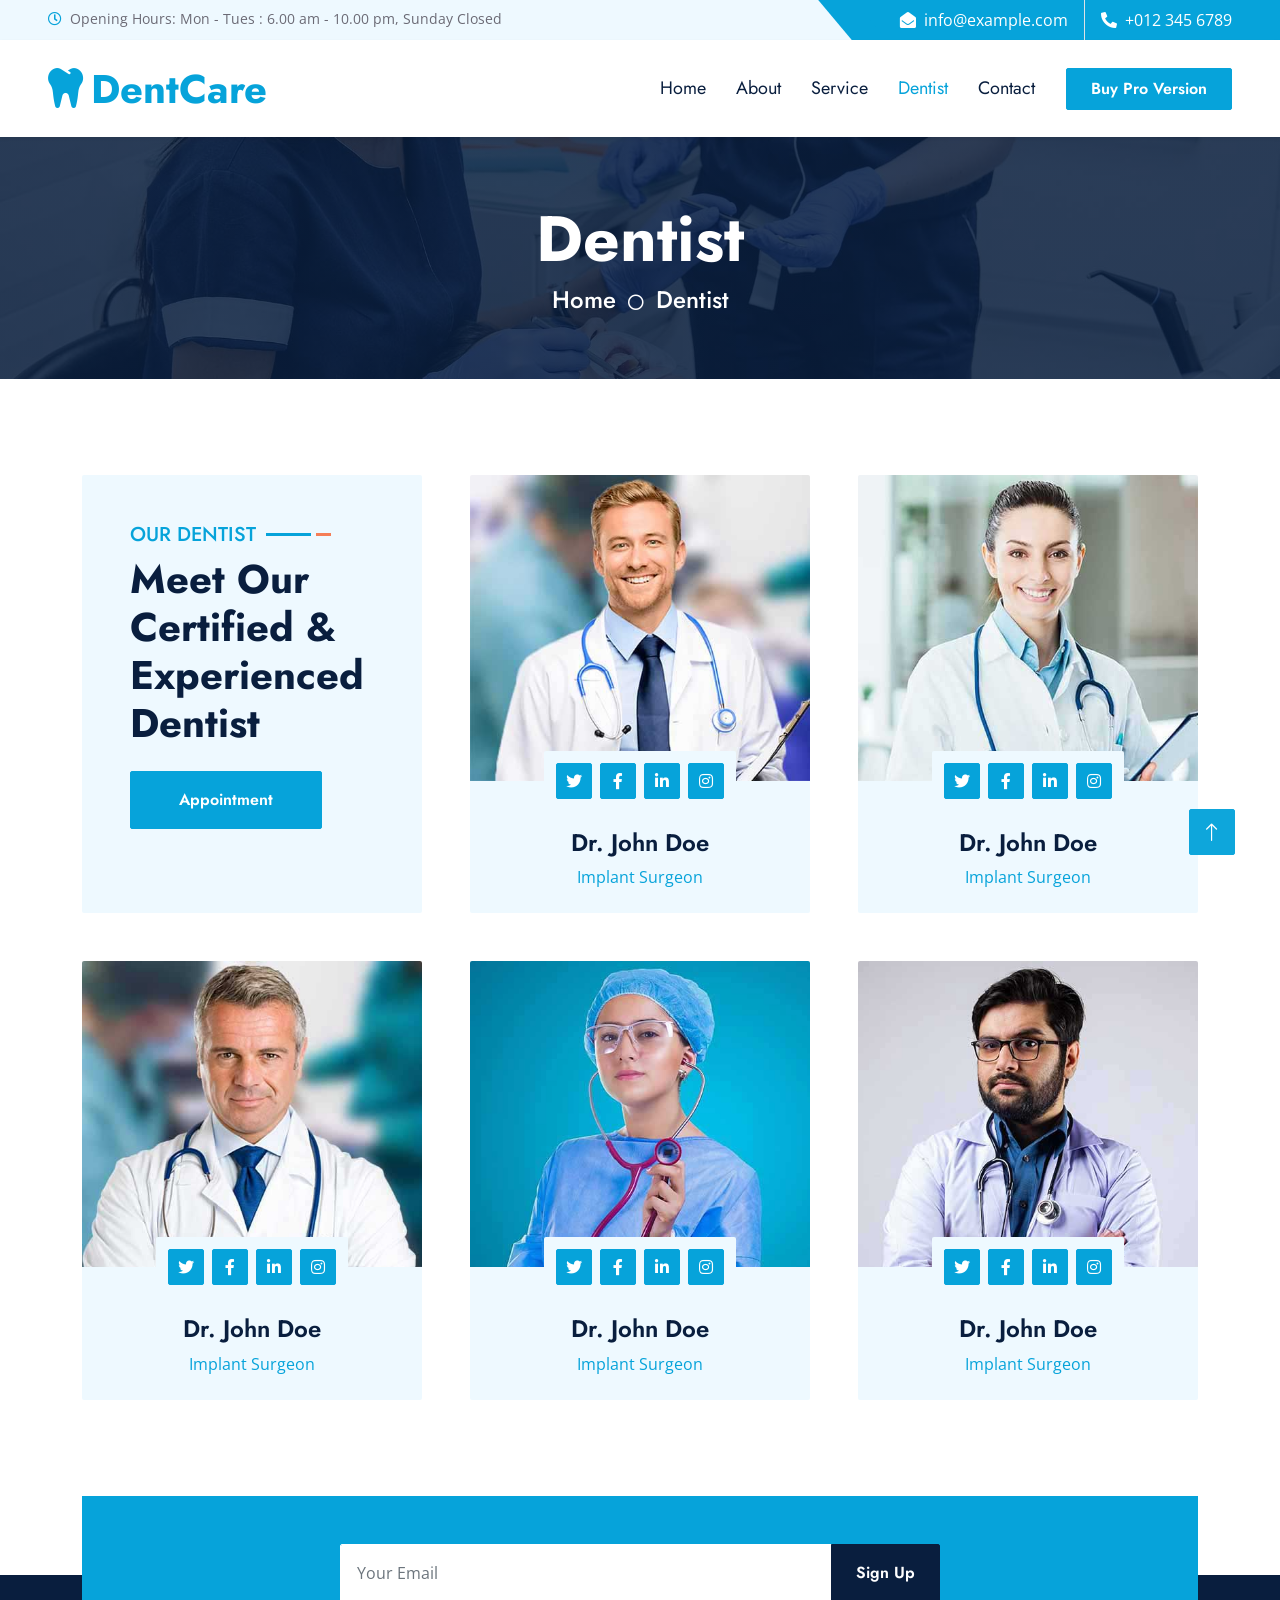
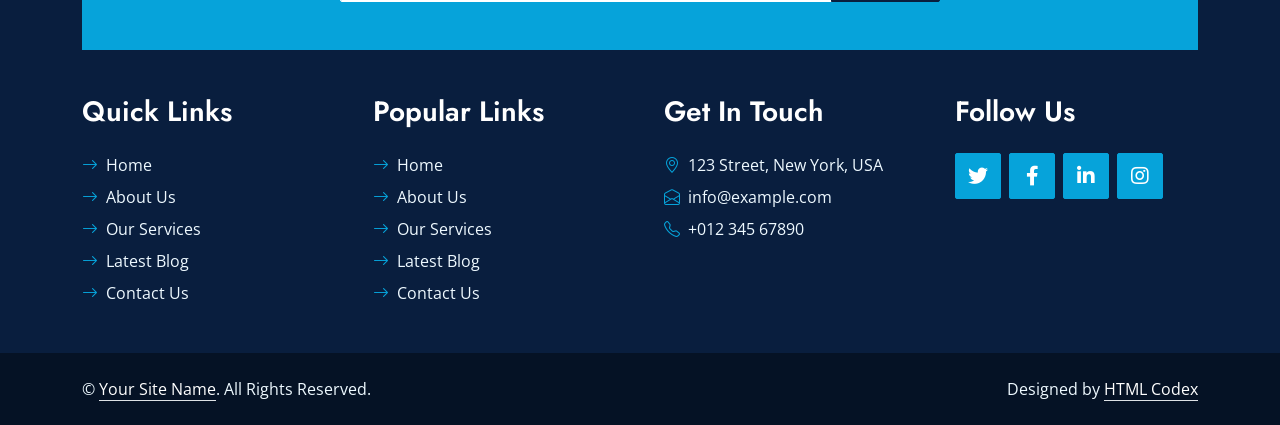
<file: team.html>
<!DOCTYPE html>
<html lang="en">

<head>
    <meta charset="utf-8">
    <title>DentCare - Dental Clinic Website Template</title>
    <meta content="width=device-width, initial-scale=1.0" name="viewport">
    <meta content="Free HTML Templates" name="keywords">
    <meta content="Free HTML Templates" name="description">

    <!-- Favicon -->
    <link href="img/favicon.ico" rel="icon">

    <!-- Google Web Fonts -->
    <link rel="preconnect" href="https://fonts.gstatic.com">
    <link href="https://fonts.googleapis.com/css2?family=Jost:wght@500;600;700&family=Open+Sans:wght@400;600&display=swap" rel="stylesheet"> 

    <!-- Icon Font Stylesheet -->
    <link href="https://cdnjs.cloudflare.com/ajax/libs/font-awesome/5.10.0/css/all.min.css" rel="stylesheet">
    <link href="https://cdn.jsdelivr.net/npm/bootstrap-icons@1.4.1/font/bootstrap-icons.css" rel="stylesheet">

    <!-- Libraries Stylesheet -->
    <link href="lib/animate/animate.min.css" rel="stylesheet">

    <!-- Customized Bootstrap Stylesheet -->
    <link href="css/bootstrap.min.css" rel="stylesheet">

    <!-- Template Stylesheet -->
    <link href="css/style.css" rel="stylesheet">
</head>

<body>
    <!-- Spinner Start -->
    <div id="spinner" class="show bg-white position-fixed translate-middle w-100 vh-100 top-50 start-50 d-flex align-items-center justify-content-center">
        <div class="spinner-grow text-primary m-1" role="status">
            <span class="sr-only">Loading...</span>
        </div>
        <div class="spinner-grow text-dark m-1" role="status">
            <span class="sr-only">Loading...</span>
        </div>
        <div class="spinner-grow text-secondary m-1" role="status">
            <span class="sr-only">Loading...</span>
        </div>
    </div>
    <!-- Spinner End -->


    <!-- Topbar Start -->
    <div class="container-fluid bg-light ps-5 pe-0 d-none d-lg-block">
        <div class="row gx-0">
            <div class="col-md-6 text-center text-lg-start mb-2 mb-lg-0">
                <div class="d-inline-flex align-items-center">
                    <small class="py-2"><i class="far fa-clock text-primary me-2"></i>Opening Hours: Mon - Tues : 6.00 am - 10.00 pm, Sunday Closed </small>
                </div>
            </div>
            <div class="col-md-6 text-center text-lg-end">
                <div class="position-relative d-inline-flex align-items-center bg-primary text-white top-shape px-5">
                    <div class="me-3 pe-3 border-end py-2">
                        <p class="m-0"><i class="fa fa-envelope-open me-2"></i>info@example.com</p>
                    </div>
                    <div class="py-2">
                        <p class="m-0"><i class="fa fa-phone-alt me-2"></i>+012 345 6789</p>
                    </div>
                </div>
            </div>
        </div>
    </div>
    <!-- Topbar End -->


    <!-- Navbar Start -->
    <nav class="navbar navbar-expand-lg bg-white navbar-light shadow-sm px-5 py-3 py-lg-0">
        <a href="index.html" class="navbar-brand p-0">
            <h1 class="m-0 text-primary"><i class="fa fa-tooth me-2"></i>DentCare</h1>
        </a>
        <button class="navbar-toggler" type="button" data-bs-toggle="collapse" data-bs-target="#navbarCollapse">
            <span class="navbar-toggler-icon"></span>
        </button>
        <div class="collapse navbar-collapse" id="navbarCollapse">
            <div class="navbar-nav ms-auto py-0">
                <a href="index.html" class="nav-item nav-link">Home</a>
                <a href="about.html" class="nav-item nav-link">About</a>
                <a href="service.html" class="nav-item nav-link">Service</a>
                <a href="team.html" class="nav-item nav-link active">Dentist</a>
                <a href="contact.html" class="nav-item nav-link">Contact</a>
            </div>
            <a href="https://htmlcodex.com/downloading/?item=1837" class="btn btn-primary py-2 px-4 ms-3">Buy Pro Version</a>
        </div>
    </nav>
    <!-- Navbar End -->


    <!-- Hero Start -->
    <div class="container-fluid bg-primary py-5 hero-header mb-5">
        <div class="row py-3">
            <div class="col-12 text-center">
                <h1 class="display-3 text-white animated zoomIn">Dentist</h1>
                <a href="" class="h4 text-white">Home</a>
                <i class="far fa-circle text-white px-2"></i>
                <a href="" class="h4 text-white">Dentist</a>
            </div>
        </div>
    </div>
    <!-- Hero End -->


    <!-- Team Start -->
    <div class="container-fluid py-5">
        <div class="container">
            <div class="row g-5">
                <div class="col-lg-4 wow slideInUp" data-wow-delay="0.1s">
                    <div class="section-title bg-light rounded h-100 p-5">
                        <h5 class="position-relative d-inline-block text-primary text-uppercase">Our Dentist</h5>
                        <h1 class="display-6 mb-4">Meet Our Certified & Experienced Dentist</h1>
                        <a href="appointment.html" class="btn btn-primary py-3 px-5">Appointment</a>
                    </div>
                </div>
                <div class="col-lg-4 wow slideInUp" data-wow-delay="0.3s">
                    <div class="team-item">
                        <div class="position-relative rounded-top" style="z-index: 1;">
                            <img class="img-fluid rounded-top w-100" src="img/team-1.jpg" alt="">
                            <div class="position-absolute top-100 start-50 translate-middle bg-light rounded p-2 d-flex">
                                <a class="btn btn-primary btn-square m-1" href="#"><i class="fab fa-twitter fw-normal"></i></a>
                                <a class="btn btn-primary btn-square m-1" href="#"><i class="fab fa-facebook-f fw-normal"></i></a>
                                <a class="btn btn-primary btn-square m-1" href="#"><i class="fab fa-linkedin-in fw-normal"></i></a>
                                <a class="btn btn-primary btn-square m-1" href="#"><i class="fab fa-instagram fw-normal"></i></a>
                            </div>
                        </div>
                        <div class="team-text position-relative bg-light text-center rounded-bottom p-4 pt-5">
                            <h4 class="mb-2">Dr. John Doe</h4>
                            <p class="text-primary mb-0">Implant Surgeon</p>
                        </div>
                    </div>
                </div>
                <div class="col-lg-4 wow slideInUp" data-wow-delay="0.6s">
                    <div class="team-item">
                        <div class="position-relative rounded-top" style="z-index: 1;">
                            <img class="img-fluid rounded-top w-100" src="img/team-2.jpg" alt="">
                            <div class="position-absolute top-100 start-50 translate-middle bg-light rounded p-2 d-flex">
                                <a class="btn btn-primary btn-square m-1" href="#"><i class="fab fa-twitter fw-normal"></i></a>
                                <a class="btn btn-primary btn-square m-1" href="#"><i class="fab fa-facebook-f fw-normal"></i></a>
                                <a class="btn btn-primary btn-square m-1" href="#"><i class="fab fa-linkedin-in fw-normal"></i></a>
                                <a class="btn btn-primary btn-square m-1" href="#"><i class="fab fa-instagram fw-normal"></i></a>
                            </div>
                        </div>
                        <div class="team-text position-relative bg-light text-center rounded-bottom p-4 pt-5">
                            <h4 class="mb-2">Dr. John Doe</h4>
                            <p class="text-primary mb-0">Implant Surgeon</p>
                        </div>
                    </div>
                </div>
                <div class="col-lg-4 wow slideInUp" data-wow-delay="0.1s">
                    <div class="team-item">
                        <div class="position-relative rounded-top" style="z-index: 1;">
                            <img class="img-fluid rounded-top w-100" src="img/team-3.jpg" alt="">
                            <div class="position-absolute top-100 start-50 translate-middle bg-light rounded p-2 d-flex">
                                <a class="btn btn-primary btn-square m-1" href="#"><i class="fab fa-twitter fw-normal"></i></a>
                                <a class="btn btn-primary btn-square m-1" href="#"><i class="fab fa-facebook-f fw-normal"></i></a>
                                <a class="btn btn-primary btn-square m-1" href="#"><i class="fab fa-linkedin-in fw-normal"></i></a>
                                <a class="btn btn-primary btn-square m-1" href="#"><i class="fab fa-instagram fw-normal"></i></a>
                            </div>
                        </div>
                        <div class="team-text position-relative bg-light text-center rounded-bottom p-4 pt-5">
                            <h4 class="mb-2">Dr. John Doe</h4>
                            <p class="text-primary mb-0">Implant Surgeon</p>
                        </div>
                    </div>
                </div>
                <div class="col-lg-4 wow slideInUp" data-wow-delay="0.3s">
                    <div class="team-item">
                        <div class="position-relative rounded-top" style="z-index: 1;">
                            <img class="img-fluid rounded-top w-100" src="img/team-4.jpg" alt="">
                            <div class="position-absolute top-100 start-50 translate-middle bg-light rounded p-2 d-flex">
                                <a class="btn btn-primary btn-square m-1" href="#"><i class="fab fa-twitter fw-normal"></i></a>
                                <a class="btn btn-primary btn-square m-1" href="#"><i class="fab fa-facebook-f fw-normal"></i></a>
                                <a class="btn btn-primary btn-square m-1" href="#"><i class="fab fa-linkedin-in fw-normal"></i></a>
                                <a class="btn btn-primary btn-square m-1" href="#"><i class="fab fa-instagram fw-normal"></i></a>
                            </div>
                        </div>
                        <div class="team-text position-relative bg-light text-center rounded-bottom p-4 pt-5">
                            <h4 class="mb-2">Dr. John Doe</h4>
                            <p class="text-primary mb-0">Implant Surgeon</p>
                        </div>
                    </div>
                </div>
                <div class="col-lg-4 wow slideInUp" data-wow-delay="0.6s">
                    <div class="team-item">
                        <div class="position-relative rounded-top" style="z-index: 1;">
                            <img class="img-fluid rounded-top w-100" src="img/team-5.jpg" alt="">
                            <div class="position-absolute top-100 start-50 translate-middle bg-light rounded p-2 d-flex">
                                <a class="btn btn-primary btn-square m-1" href="#"><i class="fab fa-twitter fw-normal"></i></a>
                                <a class="btn btn-primary btn-square m-1" href="#"><i class="fab fa-facebook-f fw-normal"></i></a>
                                <a class="btn btn-primary btn-square m-1" href="#"><i class="fab fa-linkedin-in fw-normal"></i></a>
                                <a class="btn btn-primary btn-square m-1" href="#"><i class="fab fa-instagram fw-normal"></i></a>
                            </div>
                        </div>
                        <div class="team-text position-relative bg-light text-center rounded-bottom p-4 pt-5">
                            <h4 class="mb-2">Dr. John Doe</h4>
                            <p class="text-primary mb-0">Implant Surgeon</p>
                        </div>
                    </div>
                </div>
            </div>
        </div>
    </div>
    <!-- Team End -->
    

    <!-- Newsletter Start -->
    <div class="container-fluid position-relative pt-5 wow fadeInUp" data-wow-delay="0.1s" style="z-index: 1;">
        <div class="container">
            <div class="bg-primary p-5">
                <form class="mx-auto" style="max-width: 600px;">
                    <div class="input-group">
                        <input type="text" class="form-control border-white p-3" placeholder="Your Email">
                        <button class="btn btn-dark px-4">Sign Up</button>
                    </div>
                </form>
            </div>
        </div>
    </div>
    <!-- Newsletter End -->
    

    <!-- Footer Start -->
    <div class="container-fluid bg-dark text-light py-5 wow fadeInUp" data-wow-delay="0.3s" style="margin-top: -75px;">
        <div class="container pt-5">
            <div class="row g-5 pt-4">
                <div class="col-lg-3 col-md-6">
                    <h3 class="text-white mb-4">Quick Links</h3>
                    <div class="d-flex flex-column justify-content-start">
                        <a class="text-light mb-2" href="#"><i class="bi bi-arrow-right text-primary me-2"></i>Home</a>
                        <a class="text-light mb-2" href="#"><i class="bi bi-arrow-right text-primary me-2"></i>About Us</a>
                        <a class="text-light mb-2" href="#"><i class="bi bi-arrow-right text-primary me-2"></i>Our Services</a>
                        <a class="text-light mb-2" href="#"><i class="bi bi-arrow-right text-primary me-2"></i>Latest Blog</a>
                        <a class="text-light" href="#"><i class="bi bi-arrow-right text-primary me-2"></i>Contact Us</a>
                    </div>
                </div>
                <div class="col-lg-3 col-md-6">
                    <h3 class="text-white mb-4">Popular Links</h3>
                    <div class="d-flex flex-column justify-content-start">
                        <a class="text-light mb-2" href="#"><i class="bi bi-arrow-right text-primary me-2"></i>Home</a>
                        <a class="text-light mb-2" href="#"><i class="bi bi-arrow-right text-primary me-2"></i>About Us</a>
                        <a class="text-light mb-2" href="#"><i class="bi bi-arrow-right text-primary me-2"></i>Our Services</a>
                        <a class="text-light mb-2" href="#"><i class="bi bi-arrow-right text-primary me-2"></i>Latest Blog</a>
                        <a class="text-light" href="#"><i class="bi bi-arrow-right text-primary me-2"></i>Contact Us</a>
                    </div>
                </div>
                <div class="col-lg-3 col-md-6">
                    <h3 class="text-white mb-4">Get In Touch</h3>
                    <p class="mb-2"><i class="bi bi-geo-alt text-primary me-2"></i>123 Street, New York, USA</p>
                    <p class="mb-2"><i class="bi bi-envelope-open text-primary me-2"></i>info@example.com</p>
                    <p class="mb-0"><i class="bi bi-telephone text-primary me-2"></i>+012 345 67890</p>
                </div>
                <div class="col-lg-3 col-md-6">
                    <h3 class="text-white mb-4">Follow Us</h3>
                    <div class="d-flex">
                        <a class="btn btn-lg btn-primary btn-lg-square rounded me-2" href="#"><i class="fab fa-twitter fw-normal"></i></a>
                        <a class="btn btn-lg btn-primary btn-lg-square rounded me-2" href="#"><i class="fab fa-facebook-f fw-normal"></i></a>
                        <a class="btn btn-lg btn-primary btn-lg-square rounded me-2" href="#"><i class="fab fa-linkedin-in fw-normal"></i></a>
                        <a class="btn btn-lg btn-primary btn-lg-square rounded" href="#"><i class="fab fa-instagram fw-normal"></i></a>
                    </div>
                </div>
            </div>
        </div>
    </div>
    <div class="container-fluid text-light py-4" style="background: #051225;">
        <div class="container">
            <div class="row g-0">
                <div class="col-md-6 text-center text-md-start">
                    <p class="mb-md-0">&copy; <a class="text-white border-bottom" href="#">Your Site Name</a>. All Rights Reserved.</p>
                </div>
                <div class="col-md-6 text-center text-md-end">
                    <!--/*** The author’s attribution link below must remain intact on your website. ***/-->
                    <!--/*** If you wish to remove this credit link, please purchase the Pro Version from https://htmlcodex.com . ***/-->
                    <p class="mb-0">Designed by <a class="text-white border-bottom" href="https://htmlcodex.com">HTML Codex</a></p>
                </div>
            </div>
        </div>
    </div>
    <!-- Footer End -->


    <!-- Back to Top -->
    <a href="#" class="btn btn-lg btn-primary btn-lg-square rounded back-to-top"><i class="bi bi-arrow-up"></i></a>


    <!-- JavaScript Libraries -->
    <script src="https://code.jquery.com/jquery-3.4.1.min.js"></script>
    <script src="https://cdn.jsdelivr.net/npm/bootstrap@5.0.0/dist/js/bootstrap.bundle.min.js"></script>
    <script src="lib/wow/wow.min.js"></script>
    <script src="lib/easing/easing.min.js"></script>
    <script src="lib/waypoints/waypoints.min.js"></script>

    <!-- Template Javascript -->
    <script src="js/main.js"></script>
</body>

</html>
</file>
<file: css/style.css>
/********** Template CSS **********/
:root {
    --primary: #06A3DA;
    --secondary: #F57E57;
    --light: #EEF9FF;
    --dark: #091E3E;
}

h1,
h2,
.font-weight-bold {
    font-weight: 700 !important;
}

h3,
h4,
.font-weight-semi-bold {
    font-weight: 600 !important;
}

h5,
h6,
.font-weight-medium {
    font-weight: 500 !important;
}

.btn {
    font-family: 'Jost', sans-serif;
    font-weight: 600;
    transition: .5s;
}

.btn-primary,
.btn-secondary {
    color: #FFFFFF;
}

.btn-primary:hover {
    background: var(--secondary);
    border-color: var(--secondary);
}

.btn-secondary:hover {
    background: var(--primary);
    border-color: var(--primary);
}

.btn-square {
    width: 36px;
    height: 36px;
}

.btn-sm-square {
    width: 28px;
    height: 28px;
}

.btn-lg-square {
    width: 46px;
    height: 46px;
}

.btn-square,
.btn-sm-square,
.btn-lg-square {
    padding-left: 0;
    padding-right: 0;
    text-align: center;
}

#spinner {
    opacity: 0;
    visibility: hidden;
    transition: opacity .5s ease-out, visibility 0s linear .5s;
    z-index: 99999;
}

#spinner.show {
    transition: opacity .5s ease-out, visibility 0s linear 0s;
    visibility: visible;
    opacity: 1;
}

.back-to-top {
    position: fixed;
    display: none;
    right: 45px;
    bottom: 45px;
    z-index: 99;
}

.top-shape::before {
    position: absolute;
    content: "";
    width: 35px;
    height: 100%;
    top: 0;
    left: -17px;
    background: var(--primary);
    transform: skew(40deg);
}

.navbar-light .navbar-nav .nav-link {
    font-family: 'Jost', sans-serif;
    padding: 35px 15px;
    font-size: 18px;
    color: var(--dark);
    outline: none;
    transition: .5s;
}

.sticky-top.navbar-light .navbar-nav .nav-link {
    padding: 20px 15px;
}

.navbar-light .navbar-nav .nav-link:hover,
.navbar-light .navbar-nav .nav-link.active {
    color: var(--primary);
}

@media (max-width: 991.98px) {
    .navbar-light .navbar-nav .nav-link,
    .sticky-top.navbar-light .navbar-nav .nav-link {
        padding: 10px 0;
    }
}

.carousel-caption {
    top: 0;
    left: 0;
    right: 0;
    bottom: 0;
    background: rgba(9, 30, 62, .85);
    z-index: 1;
}

@media (max-width: 576px) {
    .carousel-caption h5 {
        font-size: 14px;
        font-weight: 500 !important;
    }

    .carousel-caption h1 {
        font-size: 30px;
        font-weight: 600 !important;
    }
}

.carousel-control-prev,
.carousel-control-next {
    width: 10%;
}

.carousel-control-prev-icon,
.carousel-control-next-icon {
    width: 3rem;
    height: 3rem;
}

.section-title h5::before {
    position: absolute;
    content: "";
    width: 45px;
    height: 3px;
    right: -55px;
    bottom: 11px;
    background: var(--primary);
}

.section-title h5::after {
    position: absolute;
    content: "";
    width: 15px;
    height: 3px;
    right: -75px;
    bottom: 11px;
    background: var(--secondary);
}

.hero-header {
    background: linear-gradient(rgba(9, 30, 62, .85), rgba(9, 30, 62, .85)), url(../img/carousel-1.jpg) center center no-repeat;
    background-size: cover;
}

.service-item img,
.service-item .bg-light,
.service-item .bg-light h5,
.team-item .team-text {
    transition: .5s;
}

.service-item:hover img {
    transform: scale(1.15);
}

.team-item .team-text::after,
.service-item .bg-light::after {
    position: absolute;
    content: "";
    top: 50%;
    bottom: 0;
    left: 15px;
    right: 15px;
    border-radius:100px / 15px;
    box-shadow: 0 0 15px rgba(0, 0, 0, .7);
    opacity: 0;
    transition: .5s;
    z-index: -1;
}

.team-item:hover .team-text::after,
.service-item:hover .bg-light::after {
    opacity: 1;
}
/* Tedaviler Dropdown Menü İnce Ayarları */
.dropdown-menu .dropdown-item {
    font-size: 13px !important;
    color: #6c757d !important;
    padding: 6px 15px !important;
}

.dropdown-menu .dropdown-item:hover {
    color: #06A3DA !important;
    background-color: #f8f9fa !important;
}
/* Footer alanını ve en alt telif şeridini uçtan uca kusursuz bir şekilde birleştirir */
.container-fluid.footer {
    width: 100vw !important;
    position: relative !important;
    left: 50% !important;
    right: 50% !important;
    margin-left: -50vw !important;
    margin-right: -50vw !important;
}

.container-fluid.footer .container {
    max-width: 100% !important;
    padding-left: 60px !important;
    padding-right: 60px !important;
}

/* En alttaki telif hakkı şeridini de aynı lacivert genişliğe ve dibe sabitler */
div[style*="background-color: #061429"] {
    width: 100vw !important;
    position: relative !important;
    left: 50% !important;
    right: 50% !important;
    margin-left: -50vw !important;
    margin-right: -50vw !important;
    background-color: #091E3E !important;
}
.footer-info-text {
    white-space: nowrap !important;
    font-size: 13.5px !important; /* E-posta adresinin tek satıra sığması için fontu çok az küçültüyoruz */
}
</file>
